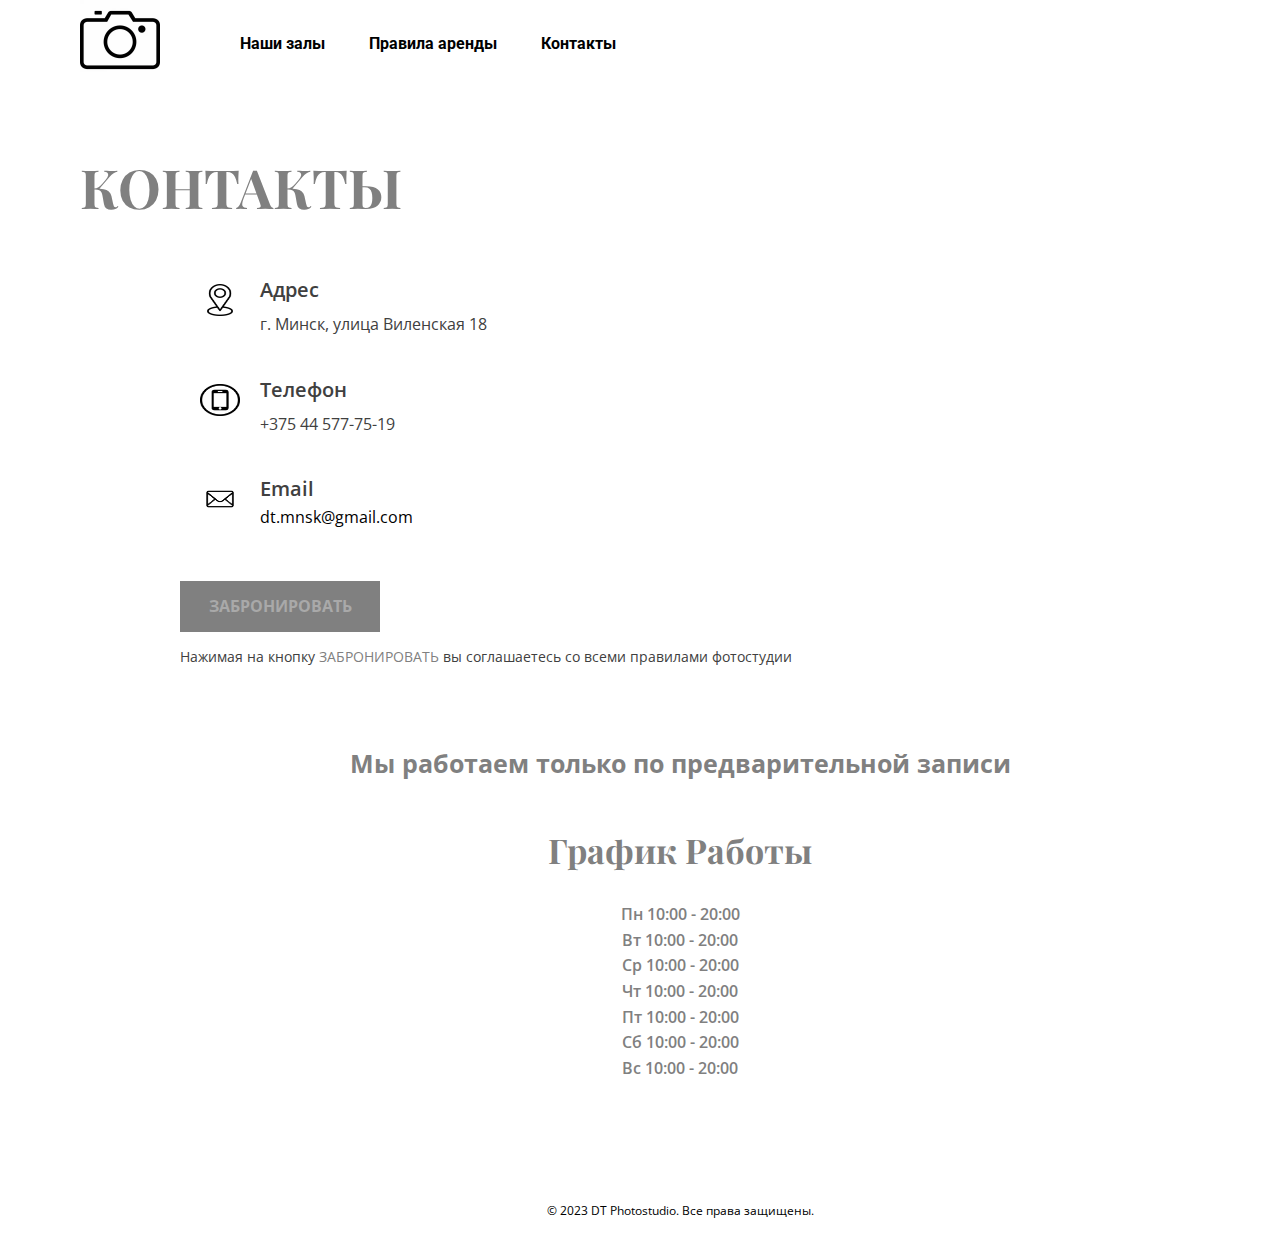
<file: contacts.html>
<!DOCTYPE html>
<html lang="ru">
  <head>
    <meta charset="UTF-8" />

    <link rel="preconnect" href="https://fonts.gstatic.com">
       <link
      rel="stylesheet"
      href="https://fonts.googleapis.com/css2?family=Roboto:wght@400;700&display=swap"
    />
    <link
      href="https://fonts.googleapis.com/css2?family=Playfair+Display:wght@700&display=swap"
      rel="stylesheet"
    />
    <link
      href="https://fonts.googleapis.com/css2?family=Open+Sans:wght@400;600&display=swap"
      rel="stylesheet"
    /> 
       
    <link rel="stylesheet" href="css/styles.css" />
    <title>Фотостудия DT </title>
  </head>
  <body>
    
    <header class="header">
        <div class="container">
            <div class="header__inner">
                <nav class="header__logo">                  
                    <a href="index.html">
                            <img src="img/logo.png" class="header__img">
                        </a>
                    </a>
                </nav>
                <nav class="nav">
                    <a class="nav__link" href="halls.html">Наши залы</a>
                    <a class="nav__link" href="rules.html">Правила аренды</a>
                    <a class="nav__link" href="contacts.html">Контакты</a>
                    
                </nav>
            </div>
        </div>
    </header>
    
    <section class="section">
        <div class="container">
            <div class="top__section">
                <h1 class="section__title">Контакты</h1>
                <div class="contacts__inner">
                    <div class="contacts__inner_left">
                        <div class="contact__info">
                            <img src="img/adres.png" alt="" class="contact__info_img" style="width: 40px; height: 32px;">
                                <p class="contact__info__header">Адрес</p>
                                <p class="contact__info__text">г. Минск, улица Виленская 18</p>
                        </div>
                        <div class="contact__info">
                            <img src="img/phone.png" alt="" class="contact__info_img" style="width: 40px; height: 32px;">
                                <p class="contact__info__header">Телефон</p>
                                <p class="contact__info__text">+375 44 577-75-19</p>

                        </div>
                        <div class="contact__info">
                            <img src="img/email.png" alt="" class="contact__info_img" style="width: 40px; height: 32px;">
                                <p class="contact__info__header">Email</p>
                                <a href="mailto:mai.mnsk@gmail.com" class="email__text">dt.mnsk@gmail.com</a>
                        </div>
                        <a href="http://n452577.yclients.com" target="_self" class="marginTop50px btn__reserv">Забронировать</a>
                        <p class="agreement__text">
                            Нажимая на кнопку <span class="agreement__reserv__text">Забронировать</span> вы соглашаетесь со всеми правилами фотостудии </a>
                        </p>
                    </div>
                    <div class="contacts_inner_right">
                    </div>
                </div>
                <div class="work__hours">
                    <p class="work__hours_note">Мы работаем только по предварительной записи</p>
                    <h2 class="work__hours__header">График работы</h2>
                    <ul class="work__hours__list">
                        <li class="work__hours_item">Пн 10:00 - 20:00</li>
                        <li class="work__hours_item">Вт 10:00 - 20:00</li>
                        <li class="work__hours_item">Ср 10:00 - 20:00</li>
                        <li class="work__hours_item">Чт 10:00 - 20:00</li>
                        <li class="work__hours_item">Пт 10:00 - 20:00</li>
                        <li class="work__hours_item">Сб 10:00 - 20:00</li>
                        <li class="work__hours_item">Вс 10:00 - 20:00</li>
                    </ul>
                </div>
            </div> 
        </div>
    </section>
    <footer class="footer">
        <div class="container">
            <div class="footer__inner">
                <p class="copyright">© 2023 DT Photostudio. Все права защищены.</p>
                <nav class="footer__nav">
                </nav>
            </div>
        </div>
    </footer>
  </body>
</html>
</file>
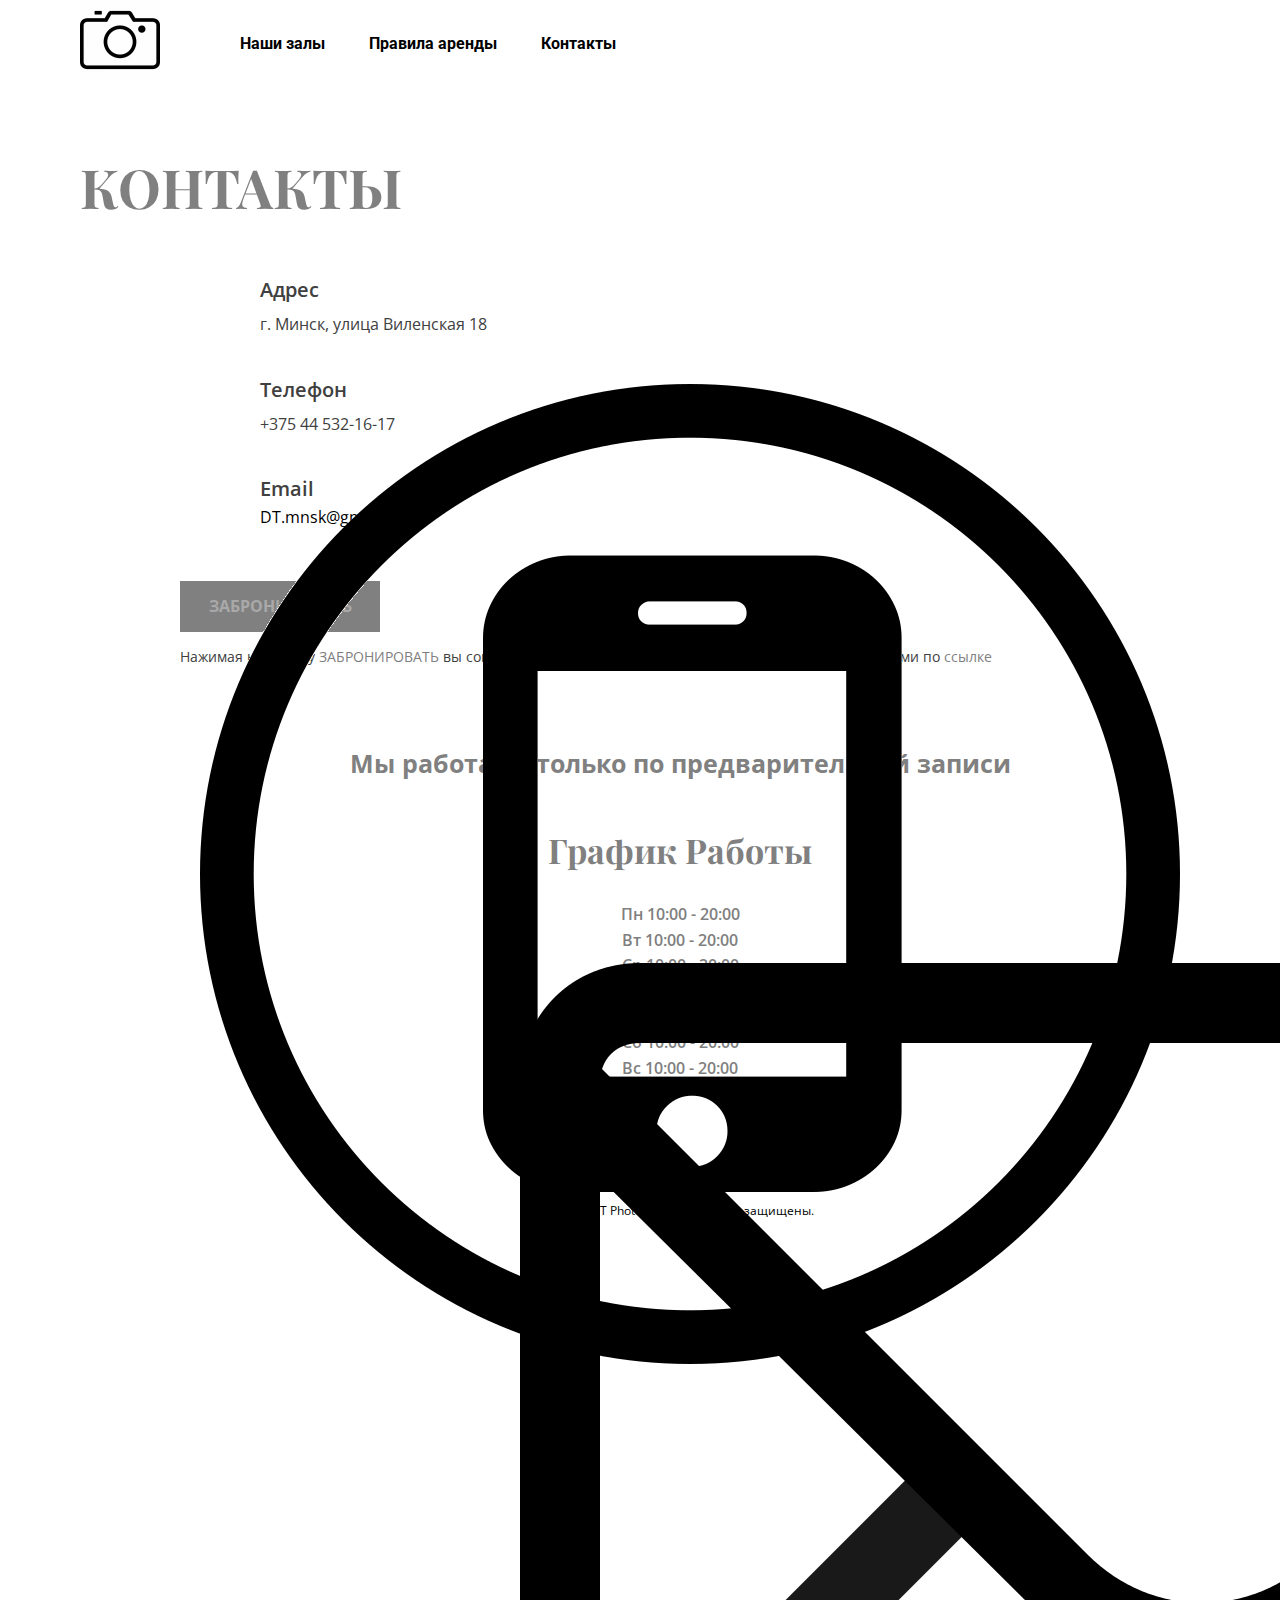
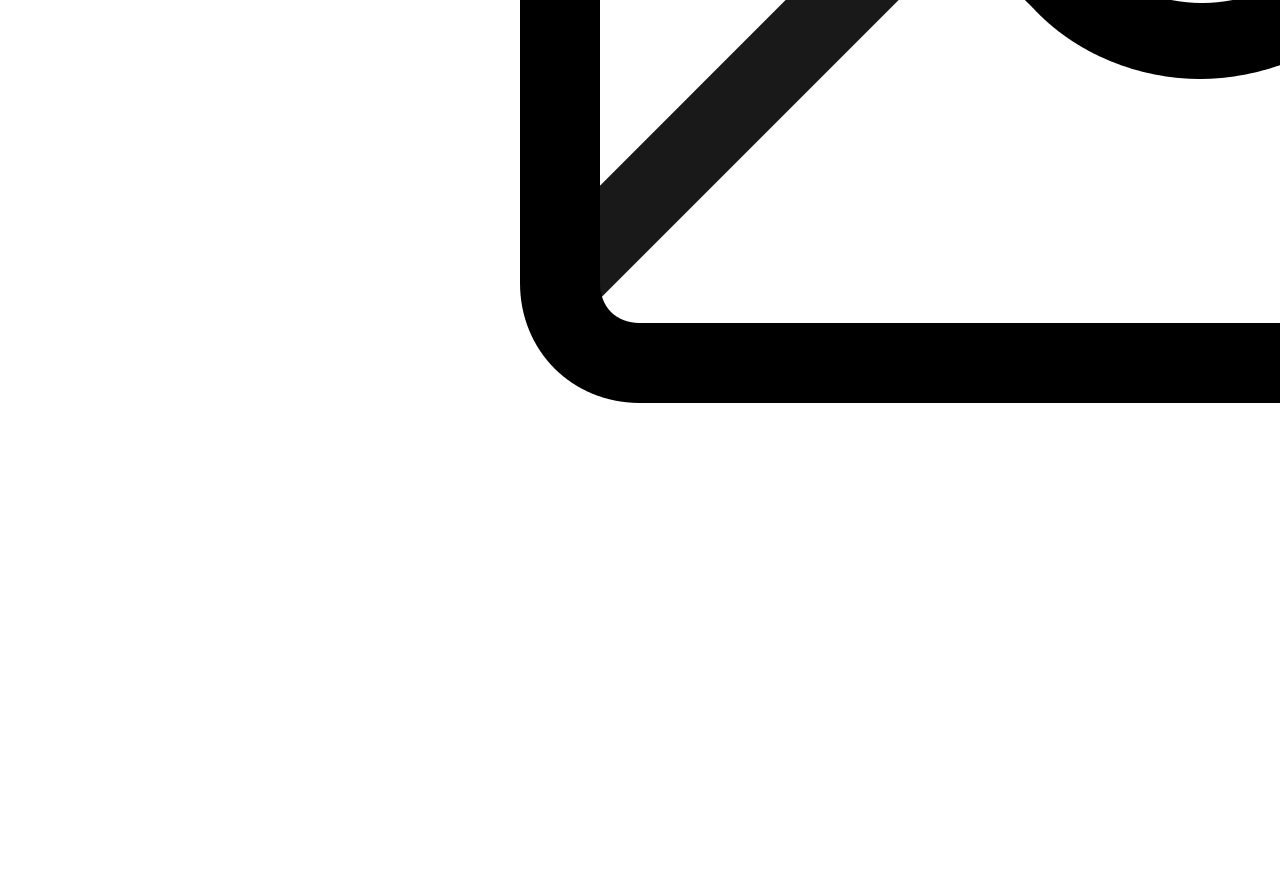
<file: ProgectWeb.html>
<!DOCTYPE html>
<html lang="ru">
  <head>
    <meta charset="UTF-8" />

    <link rel="preconnect" href="https://fonts.gstatic.com">
       <link
      rel="stylesheet"
      href="https://fonts.googleapis.com/css2?family=Roboto:wght@400;700&display=swap"
    />
    <link
      href="https://fonts.googleapis.com/css2?family=Playfair+Display:wght@700&display=swap"
      rel="stylesheet"
    />
    <link
      href="https://fonts.googleapis.com/css2?family=Open+Sans:wght@400;600&display=swap"
      rel="stylesheet"
    /> 
       
    <link rel="stylesheet" href="css/styles.css" />
    <title>Фотостудия DT</title>
  </head>
  <body>
    <header class="header">
        <div class="container">
            <div class="header__inner">
                <nav class="header__logo">                  
                    <a href="index.html">
                        <img src="img/logo.png" class="header__img">
                    </a>
                </nav>
                <nav class="nav">
                    <a class="nav__link" href="halls.html">Наши залы</a>
                    <a class="nav__link" href="rules.html">Правила аренды</a>
                    <a class="nav__link" href="contacts.html">Контакты</a>
                </nav>
            </div>
        </div>
    </header>
    
    <section class="section">
        <div class="container">
            <div class="top__section">
                <h1 class="section__title">Контакты</h1>
                <div class="contacts__inner">
                    <div class="contacts__inner_left">
                        <div class="contact__info">
                                <p class="contact__info__header">Адрес</p>
                                <p class="contact__info__text">г. Минск, улица Виленская 18</p>

                        </div>
                        <div class="contact__info">
                            <img src="img/phone.png" alt="" class="contact__info_img">

                                <p class="contact__info__header">Телефон</p>
                                <p class="contact__info__text">+375 44 532-16-17</p>

                        </div>
                        <div class="contact__info">
                            <img src="img/email.png" alt="" class="contact__info_img">

                                <p class="contact__info__header">Email</p>
                                <a href="mailto:mai.mnsk@gmail.com" class="email__text">DT.mnsk@gmail.com</a>

                        </div>
                        
                        <a href="http://n452577.yclients.com" target="_self" class="marginTop50px btn__reserv">Забронировать</a>
                        <p class="agreement__text">
                            Нажимая на кнопку <span class="agreement__reserv__text">Забронировать</span> вы соглашаетесь со всеми правилами фотостудии перечисленными по <a class="agreement__link" href="rules.html">ссылке</a>
                        </p>
                    </div>
                    <div class="contacts_inner_right">
                    </div>
                </div>
                <div class="work__hours">
                    <p class="work__hours_note">Мы работаем только по предварительной записи</p>
                    <h2 class="work__hours__header">График работы</h2>
                    <ul class="work__hours__list">
                        <li class="work__hours_item">Пн 10:00 - 20:00</li>
                        <li class="work__hours_item">Вт 10:00 - 20:00</li>
                        <li class="work__hours_item">Ср 10:00 - 20:00</li>
                        <li class="work__hours_item">Чт 10:00 - 20:00</li>
                        <li class="work__hours_item">Пт 10:00 - 20:00</li>
                        <li class="work__hours_item">Сб 10:00 - 20:00</li>
                        <li class="work__hours_item">Вс 10:00 - 20:00</li>
                    </ul>
                </div>
            </div> 
        </div>
    </section>
    <footer class="footer">
        <div class="container">
            <div class="footer__inner">
                <p class="copyright">© 2023 DT Photostudio. Все права защищены.</p>
                <nav class="footer__nav">
                </nav>
            </div>
        </div>
    </footer>
  </body>
</html>
</file>
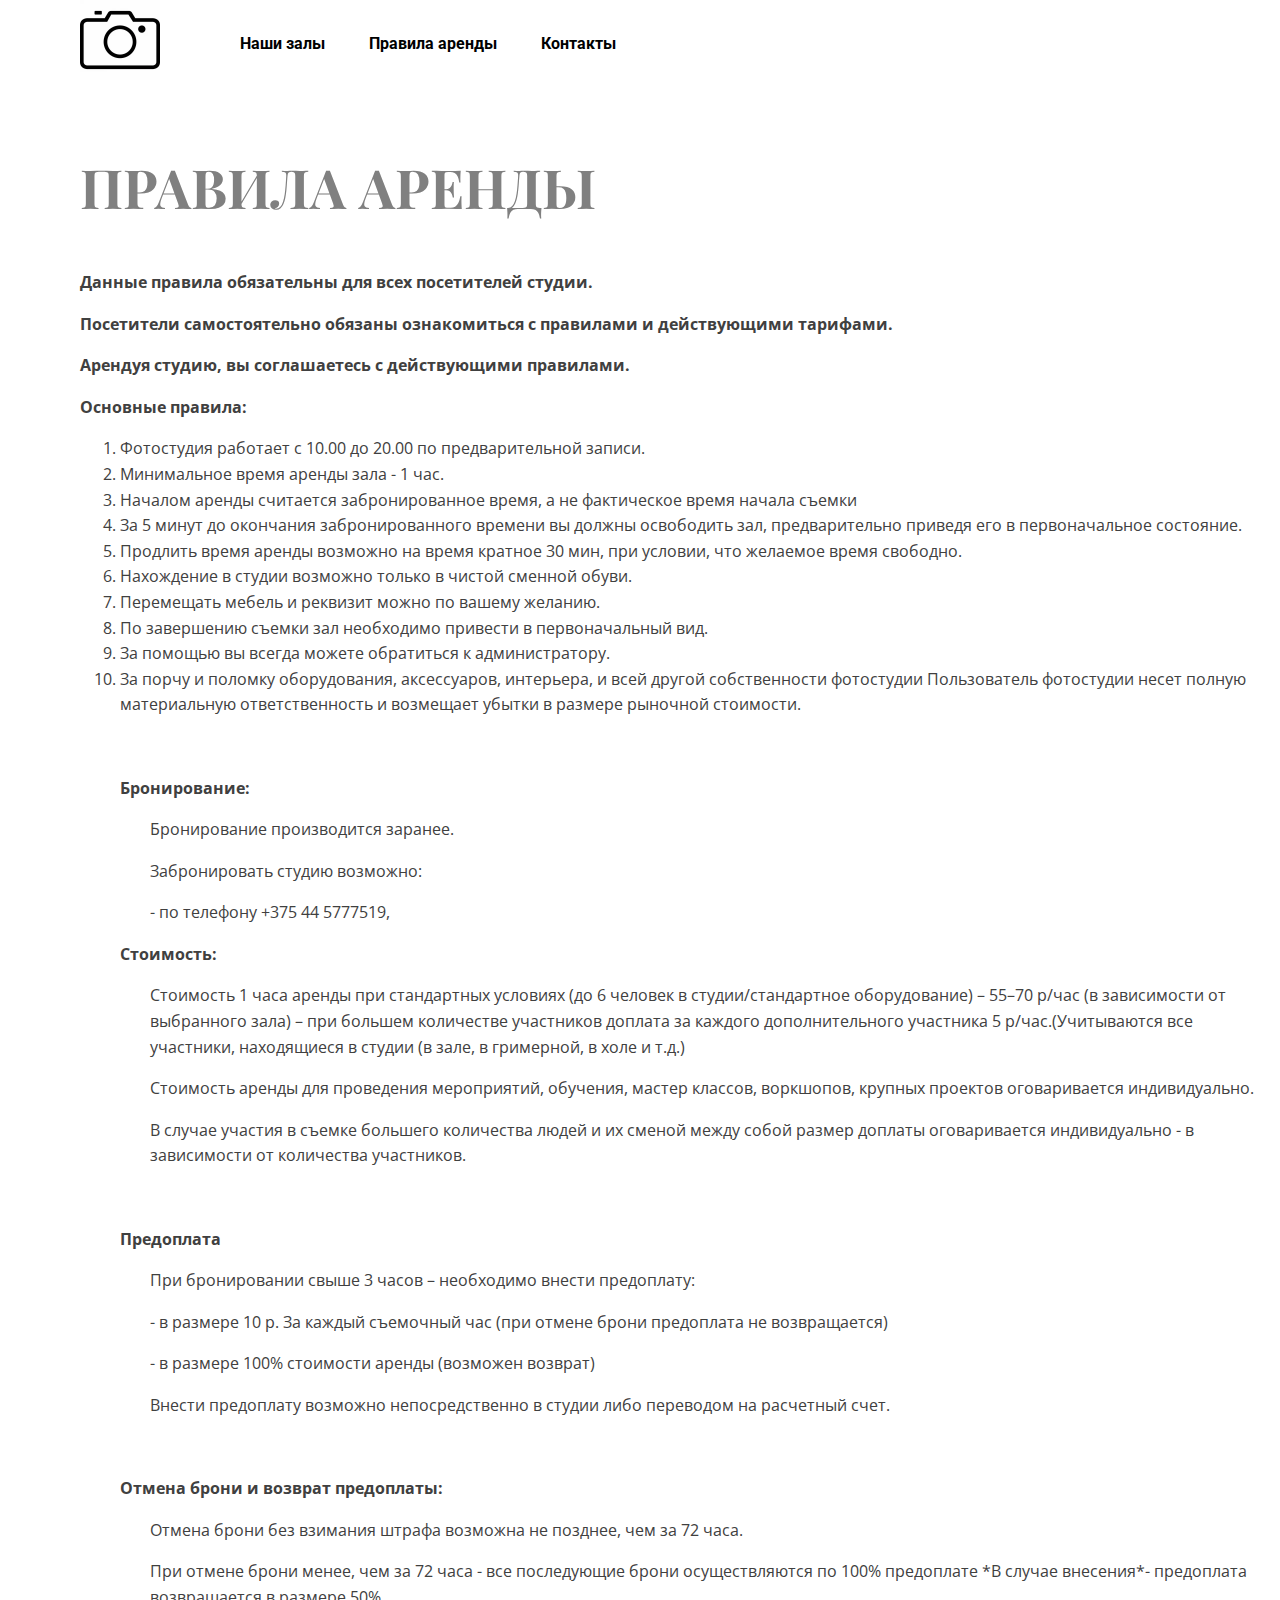
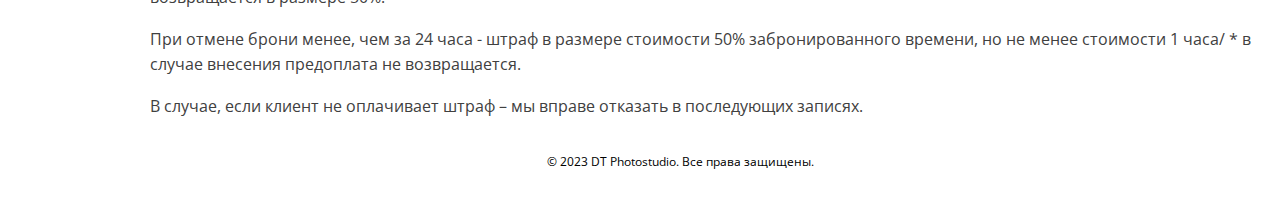
<file: rules.html>
<!DOCTYPE html>
<html lang="ru">
  <head>
    <meta charset="UTF-8" />

    <link rel="preconnect" href="https://fonts.gstatic.com">
       <link
      rel="stylesheet"
      href="https://fonts.googleapis.com/css2?family=Roboto:wght@400;700&display=swap"
    />
    <link
      href="https://fonts.googleapis.com/css2?family=Playfair+Display:wght@700&display=swap"
      rel="stylesheet"
    />
    <link
      href="https://fonts.googleapis.com/css2?family=Open+Sans:wght@400;600&display=swap"
      rel="stylesheet"
    /> 
       
    <link rel="stylesheet" href="css/styles.css" />
    <title>Фотостудия DT</title>
  </head>
  <body>
    
    <header class="header">
        <div class="container">
            <div class="header__inner">
                <nav class="header__logo">                  
                    <a href="index.html">
                            <img src="img/logo.png" class="header__img">
                    </a>
                </nav>
                <nav class="nav">
                    <a class="nav__link" href="halls.html">Наши залы</a>
                    <a class="nav__link" href="rules.html">Правила аренды</a>
                    <a class="nav__link" href="contacts.html">Контакты</a>
                </nav>
            </div>
        </div>
    </header>
    <section class="section">
        <div class="container">
             <div class="top__section">
                 <h1 class="section__title">Правила аренды</h1>
                    <p>
                        <strong>Данные правила обязательны для всех посетителей студии.</strong>
                    </p>
                    <p>
                        <strong>
                            Посетители самостоятельно обязаны ознакомиться с правилами и
                            действующими тарифами.
                        </strong>
                    </p>
                    <p>
                        <strong>Арендуя студию, вы соглашаетесь с действующими правилами. </strong>
                    </p>
<p><strong>Основные правила:&nbsp;</strong></p>
<ol>
<li>Фотостудия работает с 10.00 до 20.00 по предварительной записи.</li>
<li>Минимальное время аренды зала - 1 час. </li>
<li>Началом аренды считается забронированное время, а не фактическое время начала съемки</li>
<li>За 5 минут до окончания забронированного времени вы должны освободить зал, предварительно приведя его в первоначальное состояние.</li>
<li>Продлить время аренды возможно на время кратное 30 мин, при условии, что желаемое время свободно.</li>
<li>Нахождение в студии возможно только в чистой сменной обуви.</li>
<li>Перемещать мебель и реквизит можно по вашему желанию.</li>
<li>По завершению съемки зал необходимо привести в первоначальный вид.</li>
<li>За помощью вы всегда можете обратиться к администратору. </li>
<li>За порчу и поломку оборудования, аксессуаров, интерьера, и всей другой собственности фотостудии Пользователь фотостудии несет полную материальную ответственность и возмещает убытки в размере рыночной стоимости.</li>

<p>&nbsp;</p>
<p><strong>Бронирование:&nbsp;</strong></p>
<p style="padding-left: 30px;">Бронирование производится заранее.</p>
<p style="padding-left: 30px;">Забронировать студию возможно:</p>
<p style="padding-left: 30px;">- по телефону +375 44 5777519,</p>
<p><strong>Стоимость:&nbsp;</strong></p>
<p style="padding-left: 30px;">Стоимость 1 часа аренды при стандартных условиях (до 6 человек в студии/стандартное оборудование) &ndash; 55&ndash;70 р/час (в зависимости от выбранного зала) &ndash; при большем количестве участников доплата за каждого дополнительного участника 5 р/час.(Учитываются все участники, находящиеся в студии (в зале, в гримерной, в холе и т.д.)</p>
<p style="padding-left: 30px;">Стоимость аренды для проведения мероприятий, обучения, мастер классов, воркшопов, крупных проектов оговаривается индивидуально.</p>
<p style="padding-left: 30px;">В случае участия в съемке большего количества людей и их сменой между собой размер доплаты оговаривается индивидуально - в зависимости от количества участников.&nbsp;</p>
<p style="padding-left: 30px;">&nbsp;</p>
<p><strong>Предоплата&nbsp;</strong></p>
<p style="padding-left: 30px;">При бронировании свыше 3 часов &ndash; необходимо внести предоплату:</p>
<p style="padding-left: 30px;">- в размере 10 р. За каждый съемочный час (при отмене брони предоплата не возвращается)</p>
<p style="padding-left: 30px;">- в размере 100% стоимости аренды (возможен возврат)</p>
<p style="padding-left: 30px;">Внести предоплату возможно непосредственно в студии либо переводом на расчетный счет.</p>
<p style="padding-left: 30px;">&nbsp;</p>
<p><strong>Отмена брони и возврат предоплаты:&nbsp; </strong></p>
<p style="padding-left: 30px;">Отмена брони без взимания штрафа возможна не позднее, чем за 72 часа.&nbsp;&nbsp;</p>
<p style="padding-left: 30px;">При отмене брони менее, чем за 72 часа - все последующие брони осуществляются по 100% предоплате *В случае внесения*- предоплата возвращается в размере 50%.</p>
<p style="padding-left: 30px;">При отмене брони менее, чем за 24 часа - штраф в размере стоимости 50% забронированного времени, но не менее стоимости 1 часа/ * в случае внесения предоплата не возвращается.</p>
<p style="padding-left: 30px;">В случае, если клиент не оплачивает штраф &ndash; мы вправе отказать в последующих записях.</p>
            
             </div>
        </div>
    </section>
    <footer class="footer">
        <div class="container">
            <div class="footer__inner">
                <p class="copyright">© 2023 DT Photostudio. Все права защищены.</p>
                <nav class="footer__nav">
                </nav>
            </div>
        </div>
    </footer>
  </body>
</html>
</file>
<file: css/styles.css>
body {
    margin: 0;
    
    font-family: 'Open Sans', sans-serif;
    font-size: 16px;
    line-height: 1.6;
    color: #404040;
}

*,
*:before,
*:after {
    box-sizing: border-box;
}

h1, h2, h3, h4, h5, h6 {
    margin: 0;
}

.marginTop50px {
    margin-top: 50px;
}

/* Header */

.header {
    width: 100%;
    
    position: absolute;
    top: 0;
    left: 0;
    right: 0;
    z-index: 100;
        
}

.header__inner {
    display: flex;
    align-items: center;
}

.header__logo {

  padding: 0px 60px 0px 80px;
}

.header__img {
    width: 80px;
    height: 80px;    
}


/* Navigation */
.nav {
    font-family: 'Roboto', sans-serif;
    font-weight: 400;
}

.nav__link {
    display: inline-block;
    vertical-align: top;
    margin: 0 20px;
    text-decoration: none;
    color: #000000;
    transition: color .2s linear;
    font-weight: 700;
}

.nav__link:hover {
    color: #808080;
}

.link__instagram {
    
}

/* footer */

.footer {
    padding-left: 80px;
}

.footer__inner {
    text-align: center;
}

.copyright {
    font-family: 'Open Sans', sans-serif;
    font-size: 12px;
    color: #000000;
    margin: 33px 0;
}

.footer__nav {
    width: 100%;
}

.footer__nav__link {
    font-family: 'Open Sans', sans-serif;
    font-size: 12px;
    color: #808080;
    padding: 0px 44px 30px 0px;
}


/* Container */
.container {
    width: 100%;
    max-width: 1400px;
    margin: 0 auto;
}

/* Intro */

.intro__inner {
    display: flex;
    padding-left: 80px;
}

.intro__left {
    width: 100%;
    max-width: 838px;
    margin-top: 200px;
    padding-bottom: 100px;
}

.intro__left__inner {
    width: 100%;
    max-width: 550px;    
}



.intro__right {
 
   width: 100%;
   max-width: 710px;
    
   background-image: linear-gradient(169.47deg, #fff.84%, #A9A9A9 78.71%);
   background-repeat: no-repeat;
   background-position: right top;
   background-origin: border-box;
   background-size: 500px;  

}

.intro__img {
    width: 524px;
    height: 640px;
    margin-top: 128px;
}


.intro__title {
    width: 100%;
    max-width: 475px;
    font-family: 'Playfair Display', serif;
    font-size: 120px;
    font-weight: 700;
    text-transform: uppercase;
    text-align: left;
    line-height: 130px;
    color: #808080;
}

.intro__text {
    line-height: 2.2;
    text-align: justify;
}


.btn__reserv {
    font-weight: 700;
    max-width: 200px;
    vertical-align: top;
    padding: 10px 15px;

    border: 3px solid #808080;
    background-color: #808080;
    color: #A9A9A9;
    
    text-transform: uppercase;
    text-decoration: none;
    text-align: center;
    
    transition: background .1s linear, color .1s linear;
  
    display: block;
}

.btn__reserv:hover {
    background-color: #fff;
    color: #808080;
}


/* Section */

.section {
    width: 100%;
}

.top__section {
    margin-top: 150px;
    padding-left: 80px;
}

.section__rent {
    background-image: url("../img/bg_rooms.png");
    background-position: right;
    background-size: 964px 867px;
    background-repeat: no-repeat;
    background-color: #fff;

    width: 100%;
    margin: 0;
    padding-bottom: 237px;
}

.section__header {
    font-family: 'Playfair Display', serif;   
    font-size: 54px;
    font-weight: 700;
    color: #808080;
    text-transform: uppercase;
    
    padding: 115px 0 72px 80px;
}

.rent__list {
    display: flex;
    padding-left: 80px;
}

.room__box {
  background-color: #808080;
    margin-right: 40px;
    
}
.room__img {
    width: 308px;
    padding: 10px 10px 0px 10px;
    display: block;
}

.room__link {
    text-decoration: none;
}

.room__button {
    
    font-family: 'Open Sans', sans-serif;
    font-size: 16px; 
    font-weight: 600;    
    
    text-decoration: none;
    text-transform: uppercase;
    
    color: black;
    
    padding: 22px 22px 22px 24px;
    display: flex;
    justify-content: space-between;
    align-items: center;
}


/* arrow for room preview buttons */
.arrow::before {
  content: "";
  width: 10px;
  height: 1px;
  background-color: #808080;
  display: block;
  transform: translate(91px, -2px) rotate(30deg);
}

.arrow {
  display: inline-block;
  content: "";
  width: 100px;
  height: 0px;
  border: 1px solid #808080;
  
}

.arrow::after {
  content: "";
  width: 10px;
  height: 1px;
  background-color: #808080;
  display: block;
  transform: translate(91px, 0px) rotate(-30deg);
}

/* Rules */

.section__title {
    width: 100%;
    max-width: 1000px;
    font-family: 'Playfair Display', serif;
    font-size: 54px;
    font-weight: 700;
    text-transform: uppercase;
    text-align: left;
    line-height: 74px;
    color: #808080;
    
    padding-bottom: 30px;
}


/* Contacts */

.contacts__inner {
    display: flex;
    
}

.contacts__inner_left {
    width: 100%;

    display: flex;
    flex-direction: column;
    padding-left: 100px;
}



.contacts__inner_right {
    
}

.contact__info {
    position: relative;
    padding-left: 80px;
}

.contact__info_img {

    position: absolute;
    top: 30px;
    left: 20px;
    color: #000;
}

.contact__info__header {
    margin-bottom: 0px;
    font-size: 20px;
    font-weight: 600;
}

.contact__info__text {
    margin-top: 6px;
}

.email__text {
    text-decoration: none;
    font-family: 'Open Sans', sans-serif;
    font-size: 16px; 
    color: #000;
}

.agreement__text {
    font-size: 14px;
}

.agreement__reserv__text {
    color: #808080; 
    text-transform: uppercase;
}


.agreement__link {
    color: #808080;
    text-decoration: none;
}

.work__hours {
    text-align: center;
    
}

.work__hours_note {
    font-family: 'Open Sans', sans-serif;

    font-weight: 700;
    font-size: 25px;

    color: #808080;
    
    margin: 60px 0 0;
}

.work__hours__header {
    font-family: Playfair Display;

    font-weight: 700;
    font-size: 34px;

    text-transform: capitalize;

    color: #808080;
    
    margin-top: 40px;
}

.work__hours__list {
    list-style-type: none;
    margin: 25px 0 120px;
    padding: 0;
    
    font-family: Open Sans;
    font-weight: 600;

    color: #808080;
    

}

/* Halls */

.halls__section {
    display: flex;
    padding-left: 80px;
}

.halls__info__left {
    width: 100%;
    max-width: 838px;
    margin-top: 120px;
    padding-bottom: 100px;
}

.halls__info__left__inner {
    width: 100%;
    max-width: 550px;    
}



.halls__bg__right {
 
   width: 100%;
    
   background-image: linear-gradient(169.47deg, #A9A9A9 7.84%, #A9A9A9 78.71%);
   background-repeat: no-repeat;
   background-position: right top;
   background-origin: border-box;
   background-size: 500px;  

}

.halls__img {
    width: 530x;
    height: 530px;
    margin: 128px 0 164px;
    display: block;
    padding: 10px;
    background-color: #A9A9A9;
}


.halls__title {
    width: 100%;
    max-width: 475px;
    font-family: 'Playfair Display', serif;
    font-size: 80px;
    font-weight: 700;
    text-transform: uppercase;
    text-align: left;
    line-height: 130px;
    color: #808080;
}

.halls__text {
    line-height: 2.2;
    text-align: justify;
    margin: 44px auto 32px;
}

.halls__price {
    width: 146px;
    margin: 0;
    padding: 12px 16px;
    border: 1px solid #808080;
    color: #808080;
    
    font-family: Open Sans;
    font-weight: 400;
    font-size: 20px;
    line-height: 1;
}


.halls__bg__left {
 
    width: 100%;
    
    background-image: linear-gradient(169.47deg, #A9A9A9 7.84%, #A9A9A9 78.71%);
    background-repeat: no-repeat;
    background-position: left top;
    background-origin: border-box;
    background-size: 500px;  

    padding-left: 80px;
}

.halls__info__right {
    width: 100%;
    max-width: 838px;
    margin: 120px 60px;
    padding-bottom: 100px;
}

.halls__info__right__inner {
    width: 100%;
    max-width: 550px;    
}
</file>
